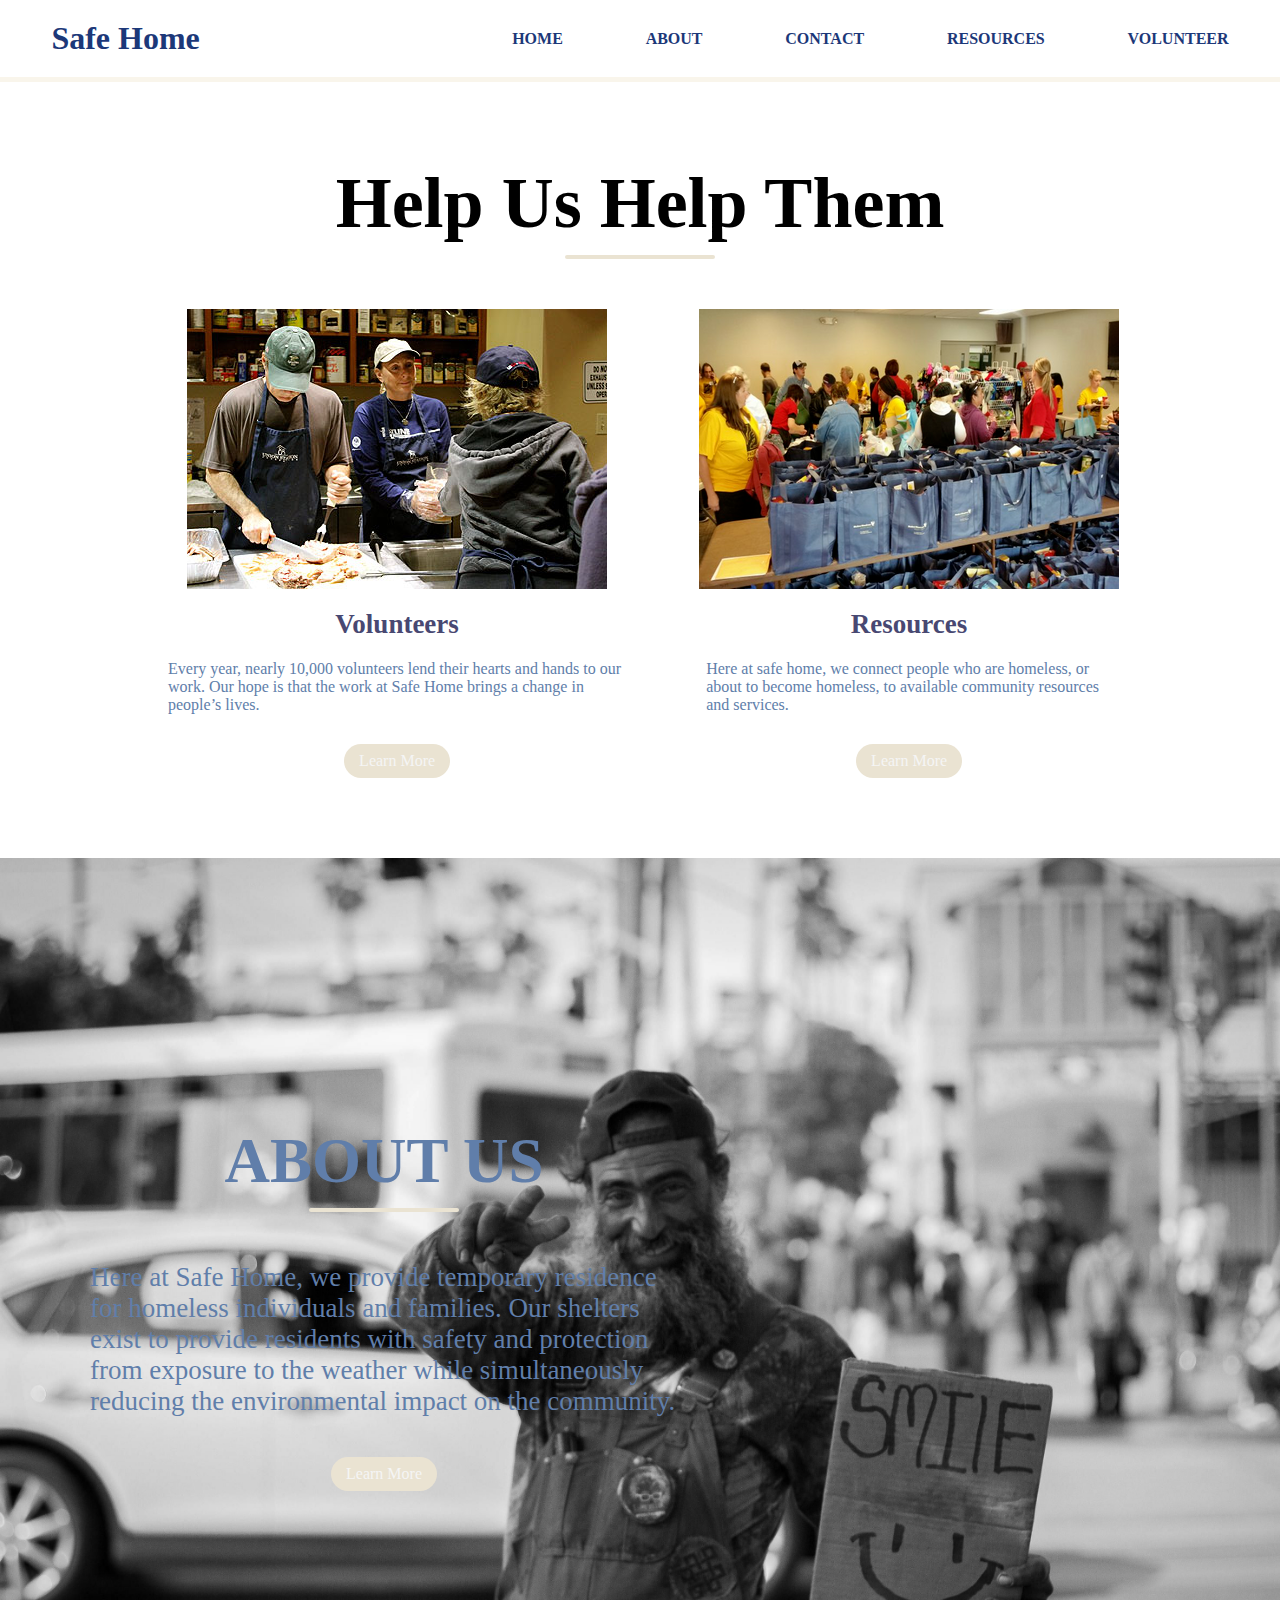
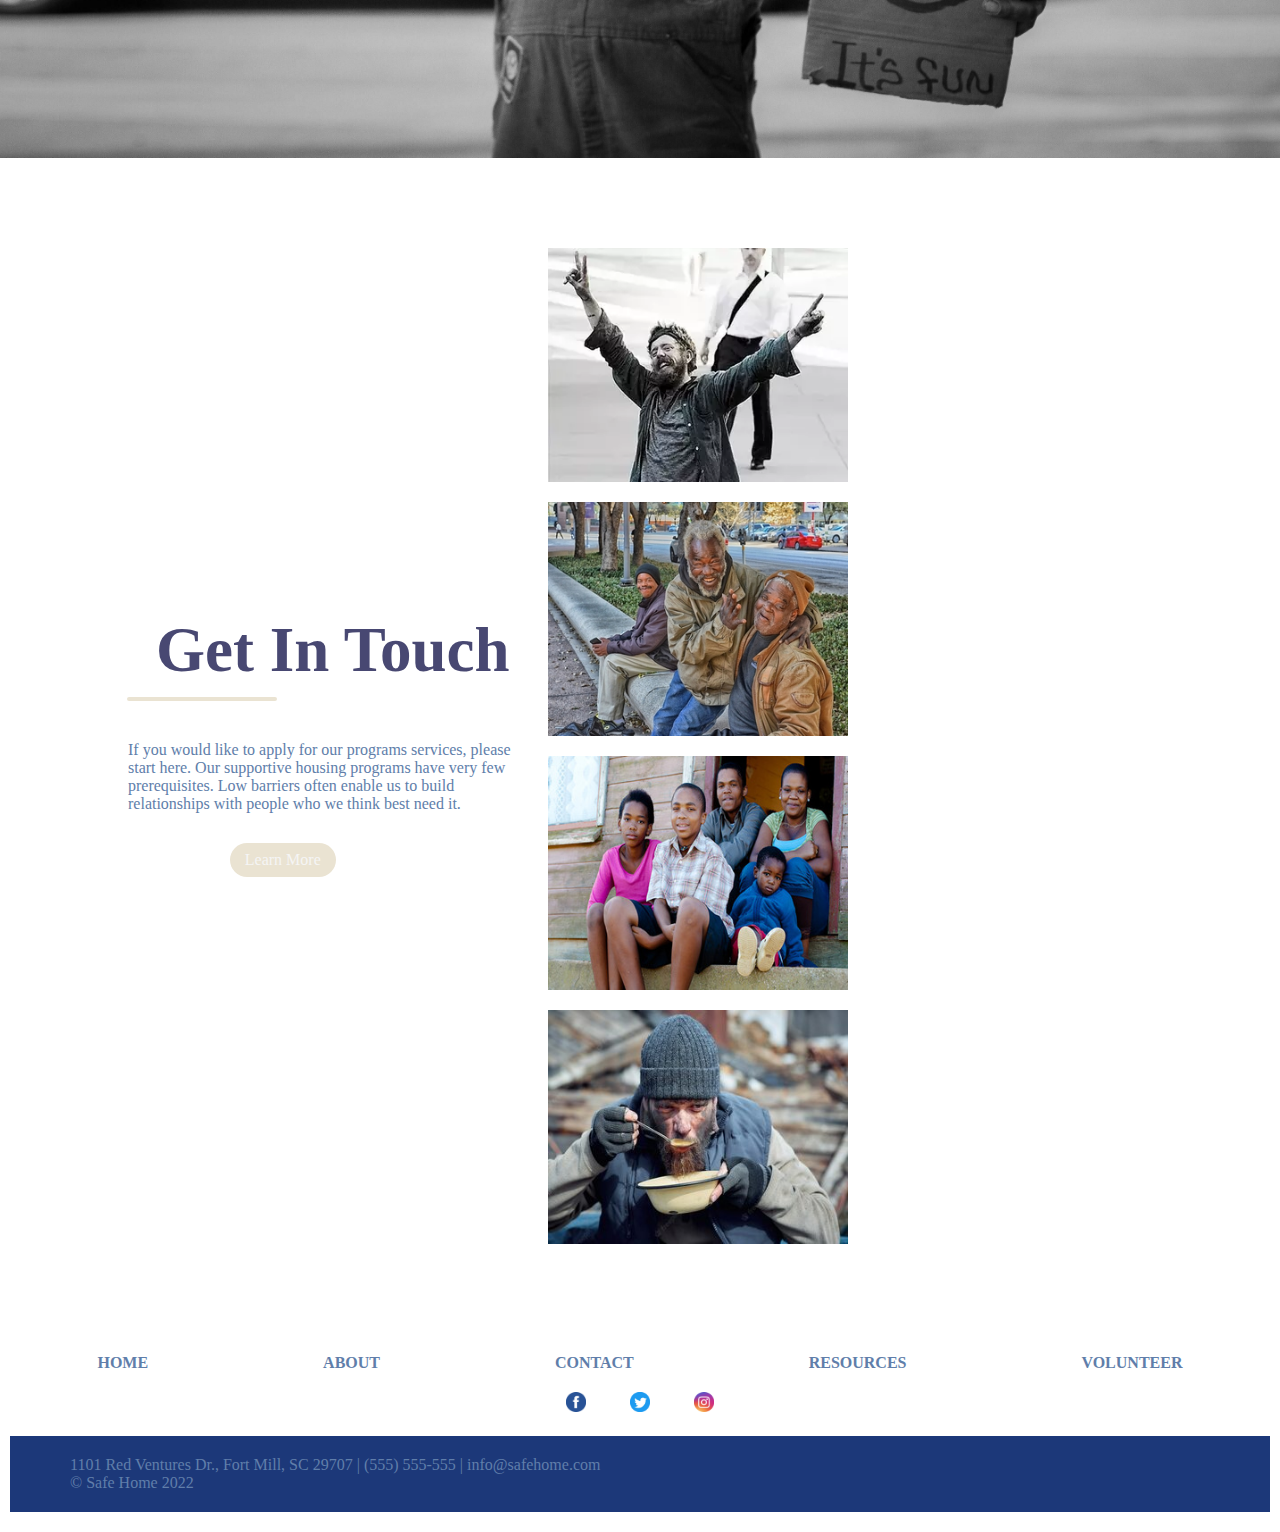
<file: index.html>
<!DOCTYPE html>
<html lang="en">
  <head>
    <meta charset="UTF-8" />
    <meta http-equiv="X-UA-Compatible" content="IE=edge" />
    <meta name="viewport" content="width=device-width, initial-scale=1.0" />
    <title>Safe Home</title>
    <!-- ==== CSS ==== -->
    <link rel="stylesheet" href="./style.css" />
  </head>
  <body>
    <!-- Navbar -->
    <header>
      <nav>
        <ul>
          <li id="logo"><a href="index.html">Safe Home</a></li>
          <li><a href="index.html">HOME</a></li>
          <li><a href="about.html">ABOUT</a></li>
          <li><a href="contact.html">CONTACT</a></li>
          <li><a href="resources.html">RESOURCES</a></li>
          <li><a href="volunteer.html">VOLUNTEER</a></li>
        </ul>
      </nav>
    </header>

    <!-- == Page Descriptions == -->
    <section class="events">
      <div class="title">
        <h1>Help Us Help Them</h1>
        <div class="line"></div>
      </div>
      <div class="row">
        <div class="col">
          <img src="./img/img1.png" alt="Volunteers" />
          <h4>Volunteers</h4>
          <p>
            Every year, nearly 10,000 volunteers lend their hearts and hands to
            our work. Our hope is that the work at Safe Home brings a change in
            people’s lives.
          </p>
          <a href="#" class="ctn">Learn More</a>
        </div>
        <div class="col">
          <img src="./img/img2.png" alt="resources" />
          <h4>Resources</h4>
          <p>
            Here at safe home, we connect people who are homeless, or about to
            become homeless, to available community resources and services.
          </p>
          <a href="#" class="ctn">Learn More</a>
        </div>
      </div>
    </section>

    <section class="aboutus">
      <div class="aboutus-content">
        <h1>ABOUT US</h1>
        <div class="line"></div>
        <p>
          Here at Safe Home, we provide temporary residence for homeless
          individuals and families. Our shelters exist to provide residents with
          safety and protection from exposure to the weather while
          simultaneously reducing the environmental impact on the community.
        </p>
        <a href="#" class="ctn">Learn More</a>
      </div>
    </section>

    <section class="getintouch">
      <div class="row">
        <div class="col content-col">
          <h1>Get In Touch</h1>
          <div class="line"></div>
          <p>
            If you would like to apply for our programs services, please start
            here. Our supportive housing programs have very few prerequisites.
            Low barriers often enable us to build relationships with people who
            we think best need it.
          </p>
          <a href="#" class="ctn">Learn More</a>
        </div>
        <div class="col image-col">
          <div class="image-gallery">
            <img src="./img/img3.png" alt="homeless person" />
            <img src="./img/img4.png" alt="group of homeless people" />
            <img src="./img/img5.png" alt="homeless family" />
            <img src="./img/img6.png" alt="homeless man eating" />
          </div>
        </div>
      </div>
    </section>

    <footer>
      <nav>
        <ul>
          <li><a href="index.html">HOME</a></li>
          <li><a href="about.html">ABOUT</a></li>
          <li><a href="contact.html">CONTACT</a></li>
          <li><a href="resources.html">RESOURCES</a></li>
          <li><a href="volunteer.html">VOLUNTEER</a></li>
        </ul>
        <div id="socials">
          <a href="https://facebook.com"
            ><img src="img/facebook.png" alt="facebook logo"
          /></a>
          <a href="https://twitter.com"
            ><img src="img/twitter.png" alt="twitter logo"
          /></a>
          <a href="https://instagram.com"
            ><img src="img/instagram.png" alt="instagram logo"
          /></a>
        </div>

        <div id="last">
          <p>
            1101 Red Ventures Dr., Fort Mill, SC 29707 | (555) 555-555 |
            info@safehome.com
          </p>
          <p>&copy; Safe Home 2022</p>
        </div>
      </nav>
    </footer>
  </body>
</html>
</file>
<file: style.css>
/* Goolge Fonts */
@import url('https://fonts.googleapis.com/css2?family=Poppins');

/* ===== Global ===== */
* {
    margin: 0;
    padding: 0;
    box-sizing: border-box;
}
a {
    text-decoration: none;
}
ul {
    list-style: none;
}
.active {
    color: #1C3879;
    text-decoration: underline;
    font-weight: bold;
}
body , html {
    overflow-x: hidden;
}

/* Navbar */
header {
    background-color: white;
    margin: none;
}

header a {
    font-weight: bold;
    color: #eae3d2;
}

header a:hover {
    color: #607EAA;
}

.header-content {
    margin-bottom: 150px;
    color: whitesmoke;
    text-align: center;
}
.header-content h2 {
    font-size: 4vmin;
}

.line {
    width: 150px;
    height: 4px;
    background: #eae3d2;
    margin: 10px auto;
    border-radius: 5px;
}
.header-content h1 {
    font-size: 7vmin;
    margin-top: 50px;
    margin-bottom: 30px;
}
.ctn {
    padding: 8px 15px;
    background: #eae3d2;
    border-radius: 30px;
    color: whitesmoke;
}

/* Events */
section {
    width: 80%;
    margin: 80px auto;
}
.title {
    text-align: center;
    font-size: 4vmin;
}

.row {
    display: flex;
    align-items: center;
    width: 100%;
    justify-content: space-between;
}
.row .col  {
    display: flex;
    flex-direction: column;
    align-items: center;
}
.events .row {
    margin-top: 50px;
}
h4 {
    font-size: 3vmin;
    color: #484872;
    margin: 20px auto;
}
p {
    color: #607eaa;
    padding: 0px 40px;
}
.events .ctn {
    margin-top: 30px;
}

.aboutus {
    width: 100%;
    height: 100vh;
    background: tr;
    background-image: url('./img/bg2.png');
    background-position: center;
    background-size: cover;
    background-repeat: no-repeat;
    display: flex;
    align-items: center;
}
.aboutus-content {
    width: 60%;
    padding: 50px;
    color: #607Eaa;
    display: flex;
    align-items: center;
    flex-direction: column;
}
.aboutus-content h1 {
    font-size: 7vmin;
}
.aboutus-content .line{
    margin-bottom: 50px;
}
.aboutus-content p {
    color: light;
    font-size: 3vmin;
}
.aboutus-content .ctn {
    margin-top: 40px;
}

.content-col {
    width: 40%;
}
.image-col {
    width: 60%;
}
.getintouch .image-gallery{
    display: flex;
    flex-wrap: wrap;
    width: 100%;
    align-items: center;
}
.image-gallery img {
    max-width: 300px;
    margin: 10px;
}
.content-col h1{
    font-size: 7vmin;
    color: #484872;
}
.content-col .line {
    margin-left: -1px;
}
.content-col p {
    padding: 0;
    margin: 30px auto;
}
.content-col .ctn {
    margin-left: -100px;
}



/* Mobile device */
@media only screen and (max-width:850px){
    .navbar {
        padding: 0;
    }
    .logo {
        position: absolute;
        top: 30px;
        left: 30px;
    }
    .nav-links {
        flex-direction: column;
        width: 100%;
        height: 100vh;
        justify-content: center;
        background: #484872;
        margin-top: -900px;
        transition: all 0.5s ease;
    }
    .nav-links li {
        margin: 30px auto;
    }
    /* Events */
    .row {
        flex-direction: column;
    }
    .row .col {
        margin: 20px auto;
    }
    .col img {
        max-width: 90%;
    }
    /* explore */
    .aboutus-content {
        width: 100%;
    }
    .getintouch .col {
        width: 100%;
    }
    .image-gallery {
        justify-content: center;
        align-items: center;
    }
    .image-gallery img {
        width: 90%;
    }
    .footer {
        padding: 10px;
    }
}

/* Animations */
img {
    transition: transform .3s ease;
}
img:hover {
    transform: scale(1.1);
}
.ctn:hover {
    background: whitesmoke;
    color: #1C3879;
    box-shadow: 2px 2px 5px #00000056;
}
li:hover {
    color: #EAE3D2;
    cursor: pointer;
}


/* HEADER & FOOTER */

header {
    background-color: white;
    margin: none;
    border-bottom: 5px solid #F9F5EB;
}

header a {
    font-weight: bold;
    color: #1C3879;
}

header a:hover {
    color: #607EAA;
}

header, footer {
    height: 100%;
    margin: none;
    padding: 20px 10px;
}

#logo {
    font-weight: bold;
    /* font-style: italic; */
    font-size: 2em;
    width: 30%;
    color: black;
    font-family: serif;
}

#logo a:hover {
    color:#1C3879;
}



header ul, footer ul {
    display: flex;
    flex-wrap: wrap;
    justify-content: space-around;
    align-items: center;
}

footer ul li {
    color: #EAE3D2;
}

footer {
    background-color: white;
    margin-top: 15px;
}

footer a {
    font-weight: bold;
    color: #607EAA;
}

footer a:hover {
    color: #1C3879;
}

#socials img {
    width: 20px;
    object-fit: fill;
}

#last {
    background-color: #1C3879;
    color: white;
    margin: 20px 0 0 0;
    padding: 20px;
    width: 100%;
}

@media (max-width:590px){
    #logo{
        width: 100% !important;
        text-align: center;
    }
}
@media (max-width:490px){
    #logo a{
        font-size: 1em !important;
    }
    nav ul li a {
        font-size: 10px;
    }
    footer ul{
        display: block !important;
    }
    footer ul li{
        text-align: center !important;
    }
footer #socials{
    text-align: center !important;
}
}
@media (min-width:490px){
footer #socials{
    text-align: center !important;
    padding-top: 20px;
}
footer #socials a{
padding: 20px !important;
}
}
</file>
